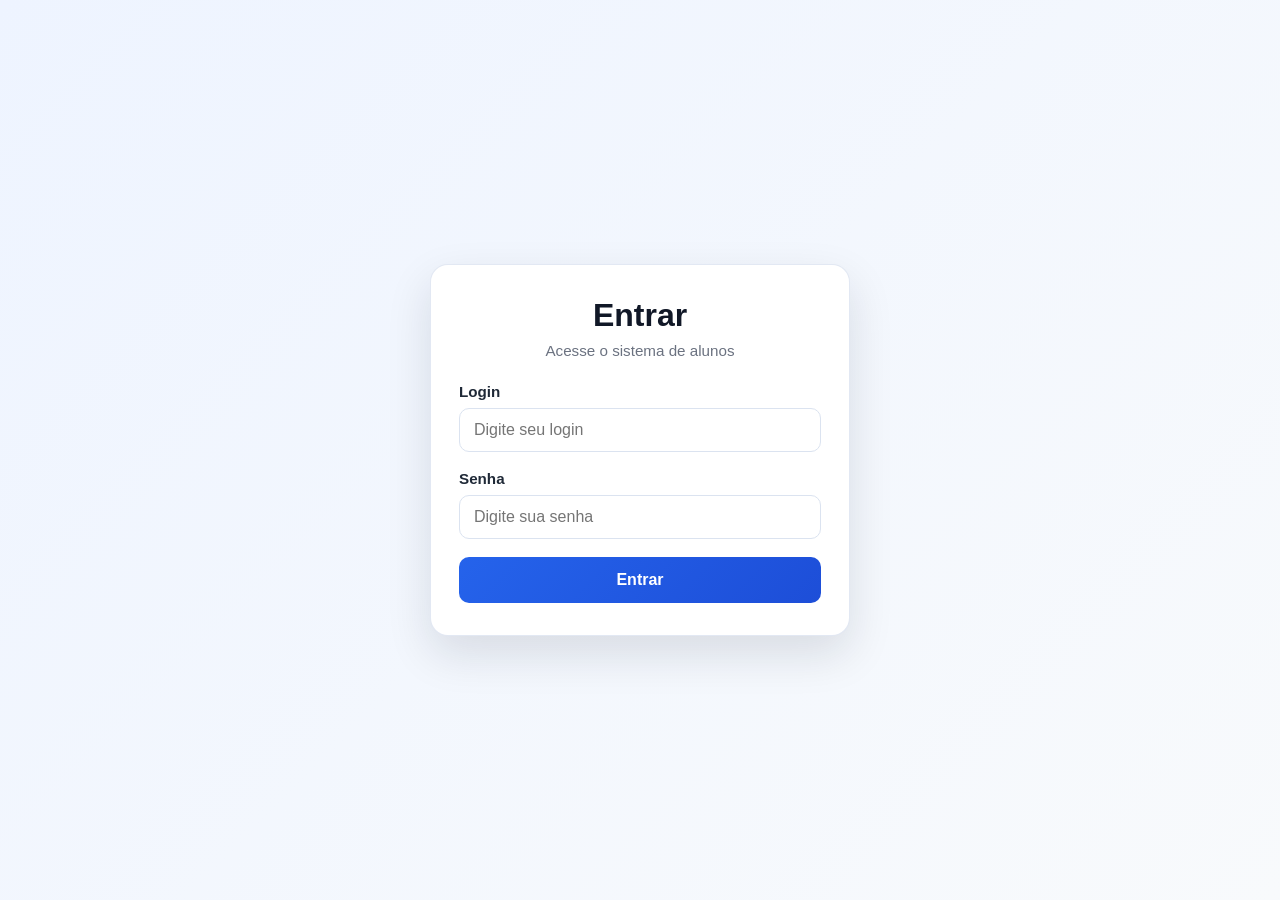
<file: frontend-backend-demo/index.html>
<!DOCTYPE html>
<html lang="pt-BR">
  <head>
    <meta charset="UTF-8" />
    <meta name="viewport" content="width=device-width, initial-scale=1.0" />
    <title>Login</title>
    <link rel="stylesheet" href="./css/style.css" />
  </head>
  <body>
    <main class="login-page">
      <section class="login-card">
        <div class="login-header">
          <h1>Entrar</h1>
          <p>Acesse o sistema de alunos</p>
        </div>

        <form id="loginForm" novalidate onsubmit="loginUsuario(event)">
          <div class="field">
            <label for="login">Login</label>
            <input
              id="login"
              name="login"
              type="text"
              placeholder="Digite seu login"
              autocomplete="username"
              required
            />
          </div>

          <div class="field">
            <label for="senha">Senha</label>
            <input
              id="senha"
              name="senha"
              type="password"
              placeholder="Digite sua senha"
              autocomplete="current-password"
              required
            />
          </div>

          <button type="submit">Entrar</button>
        </form>

        <div id="feedback" class="feedback" aria-live="polite"></div>
      </section>
    </main>

    <script src="./js/api.js"></script>
    <script src="./js/main.js"></script>
  </body>
</html>
</file>
<file: frontend-backend-demo/css/style.css>
:root {
  --primary: #2563eb;
  --primary-dark: #1d4ed8;
  --success-bg: #ecfdf5;
  --success-text: #065f46;
  --error-bg: #fef2f2;
  --error-text: #991b1b;
  --text: #1f2937;
  --muted: #6b7280;
  --border: #dbe3f0;
  --white: #ffffff;
  --shadow: rgba(15, 23, 42, 0.12);
}

* {
  box-sizing: border-box;
}

body {
  margin: 0;
  min-height: 100vh;
  display: flex;
  align-items: center;
  justify-content: center;
  font-family: "Segoe UI", Tahoma, Geneva, Verdana, sans-serif;
  background: linear-gradient(135deg, #eef4ff 0%, #f8fafc 100%);
  color: var(--text);
}

.container {
  max-width: 700px;
  margin: 60px auto;
  background: #ffffff;
  border-radius: 12px;
  box-shadow: 0 8px 24px rgba(0, 0, 0, 0.08);
  padding: 32px;
}

.login-page {
  width: 100%;
  display: flex;
  justify-content: center;
  padding: 24px;
}

.login-card {
  width: 100%;
  max-width: 420px;
  background: var(--white);
  border: 1px solid rgba(219, 227, 240, 0.8);
  border-radius: 18px;
  box-shadow: 0 18px 45px var(--shadow);
  padding: 32px 28px;
}

h1 {
  margin-top: 0;
  color: #111827;
}

.login-header {
  text-align: center;
  margin-bottom: 24px;
}

.login-header h1 {
  margin: 0 0 8px;
  font-size: 2rem;
}

.login-header p {
  margin: 0;
  color: var(--muted);
  font-size: 0.95rem;
}

.actions {
  display: flex;
  gap: 12px;
  margin: 24px 0;
  flex-wrap: wrap;
}

button {
  width: 100%;
  border: none;
  border-radius: 10px;
  padding: 14px 16px;
  background: linear-gradient(135deg, var(--primary) 0%, var(--primary-dark) 100%);
  color: var(--white);
  font-size: 1rem;
  font-weight: 700;
  cursor: pointer;
  transition: transform 0.15s ease, opacity 0.15s ease;
}

button.secondary {
  background: #10b981;
}

button:hover {
  opacity: 0.96;
  transform: translateY(-1px);
}

button:active {
  transform: translateY(0);
}

.resultado {
  background: #f3f4f6;
  border-radius: 8px;
  padding: 16px;
  min-height: 180px;
}

#resultado {
  margin: 0;
  white-space: pre-wrap;
  word-break: break-word;
  color: #374151;
  font-size: 14px;
}

form {
  display: flex;
  flex-direction: column;
  gap: 18px;
}

.field {
  display: flex;
  flex-direction: column;
  gap: 8px;
}

.field label {
  font-weight: 600;
  font-size: 0.95rem;
}

.field input {
  width: 100%;
  padding: 12px 14px;
  border: 1px solid var(--border);
  border-radius: 10px;
  font-size: 1rem;
  transition: border-color 0.2s ease, box-shadow 0.2s ease;
}

.field input:focus {
  outline: none;
  border-color: var(--primary);
  box-shadow: 0 0 0 4px rgba(37, 99, 235, 0.12);
}

.feedback {
  display: none;
  margin-top: 18px;
  padding: 12px 14px;
  border-radius: 10px;
  font-size: 0.95rem;
  line-height: 1.4;
}

.feedback.show {
  display: block;
}

.feedback.success {
  background: var(--success-bg);
  color: var(--success-text);
  border: 1px solid #a7f3d0;
}

.feedback.error {
  background: var(--error-bg);
  color: var(--error-text);
  border: 1px solid #fca5a5;
}

.feedback.info {
  background: #eff6ff;
  color: #1d4ed8;
  border: 1px solid #bfdbfe;
}

.dashboard-body {
  margin: 0;
  min-height: 100vh;
  background: #eef3ff;
  color: #1f2937;
  font-family: "Segoe UI", Tahoma, Geneva, Verdana, sans-serif;
}

.dashboard-layout {
  display: flex;
  min-height: 100vh;
}

.sidebar {
  width: 260px;
  background: linear-gradient(180deg, #111827 0%, #1f2937 100%);
  color: #f9fafb;
  padding: 24px 18px;
  display: flex;
  flex-direction: column;
  justify-content: space-between;
}

.brand {
  display: flex;
  align-items: center;
  gap: 12px;
  padding: 8px 10px 20px;
  border-bottom: 1px solid rgba(255, 255, 255, 0.08);
}

.brand-mark {
  width: 40px;
  height: 40px;
  border-radius: 12px;
  background: linear-gradient(135deg, #60a5fa, #2563eb);
  display: flex;
  align-items: center;
  justify-content: center;
  font-weight: 700;
}

.brand strong,
.brand span {
  display: block;
}

.brand span {
  color: #cbd5e1;
  font-size: 0.8rem;
}

.sidebar-nav {
  display: flex;
  flex-direction: column;
  gap: 12px;
  margin-top: 28px;
}

.nav-item {
  display: flex;
  align-items: center;
  gap: 12px;
  width: 100%;
  background: transparent;
  border: none;
  border-radius: 12px;
  padding: 12px 14px;
  color: #e5e7eb;
  font-size: 1rem;
  font-weight: 600;
  cursor: pointer;
  text-align: left;
  transition: all 0.2s ease;
}

.nav-item:hover {
  background: rgba(148, 163, 184, 0.14);
}

.nav-item.active {
  background: linear-gradient(135deg, #2563eb, #1d4ed8);
  color: #ffffff;
  box-shadow: 0 8px 18px rgba(37, 99, 235, 0.28);
}

.icon {
  font-size: 1.1rem;
}

.logout-btn {
  border: none;
  border-radius: 10px;
  background: rgba(239, 68, 68, 0.12);
  color: #fca5a5;
  font-weight: 700;
  padding: 12px 16px;
  cursor: pointer;
  transition: background 0.2s ease;
}

.logout-btn:hover {
  background: rgba(239, 68, 68, 0.22);
}

.main-content {
  flex: 1;
  padding: 30px;
}

.topbar {
  display: flex;
  align-items: center;
  justify-content: space-between;
  gap: 16px;
  margin-bottom: 28px;
  padding-bottom: 18px;
  border-bottom: 1px solid #dbe3f0;
}

.eyebrow {
  margin: 0 0 6px;
  color: #64748b;
  text-transform: uppercase;
  letter-spacing: 0.08em;
  font-size: 0.72rem;
  font-weight: 700;
}

.topbar h1 {
  margin: 0;
  font-size: clamp(1.8rem, 2vw, 2.4rem);
}

.user-pill {
  background: #dbeafe;
  color: #1d4ed8;
  border-radius: 999px;
  padding: 10px 14px;
  font-weight: 700;
  font-size: 0.85rem;
}

.page-content {
  display: flex;
  flex-direction: column;
  gap: 20px;
}

.cards-grid {
  display: grid;
  grid-template-columns: repeat(auto-fit, minmax(180px, 1fr));
  gap: 18px;
}

.info-card,
.panel {
  background: #ffffff;
  border: 1px solid #e2e8f0;
  border-radius: 16px;
  padding: 20px;
  box-shadow: 0 10px 24px rgba(15, 23, 42, 0.04);
}

.info-card.highlight {
  background: linear-gradient(135deg, #eff6ff, #dbeafe);
}

.card-label {
  display: inline-block;
  color: #64748b;
  font-size: 0.8rem;
  font-weight: 700;
  text-transform: uppercase;
  letter-spacing: 0.04em;
}

.info-card h3 {
  margin: 16px 0 10px;
  font-size: 2rem;
}

.info-card p,
.panel p,
.list {
  margin: 0;
  color: #475569;
  line-height: 1.6;
}

.panel h2 {
  margin-top: 0;
  margin-bottom: 14px;
}

.list {
  padding-left: 18px;
}

.profile-box {
  display: flex;
  align-items: center;
  gap: 16px;
}

.avatar {
  width: 58px;
  height: 58px;
  border-radius: 50%;
  background: linear-gradient(135deg, #60a5fa, #2563eb);
  color: #fff;
  display: flex;
  align-items: center;
  justify-content: center;
  font-weight: 700;
}

.section-header {
  display: flex;
  align-items: center;
  justify-content: space-between;
  gap: 16px;
  margin-bottom: 18px;
}

.section-header h2 {
  margin: 0;
  font-size: 1.8rem;
}

.primary-btn {
  width: auto;
  min-width: 170px;
  background: linear-gradient(135deg, #2563eb, #1d4ed8);
  color: #fff;
  border: none;
  border-radius: 10px;
  padding: 12px 18px;
  font-weight: 700;
  cursor: pointer;
}

.table-wrapper {
  overflow-x: auto;
  background: #ffffff;
  border: 1px solid #e2e8f0;
  border-radius: 16px;
  box-shadow: 0 10px 24px rgba(15, 23, 42, 0.04);
}

.usuarios-table {
  width: 100%;
  border-collapse: collapse;
  min-width: 700px;
}

.usuarios-table th,
.usuarios-table td {
  padding: 14px 16px;
  text-align: left;
  border-bottom: 1px solid #e5e7eb;
}

.usuarios-table thead th {
  background: #f8fafc;
  color: #334155;
  font-size: 0.8rem;
  font-weight: 800;
  text-transform: uppercase;
  letter-spacing: 0.04em;
}

.usuarios-table tbody tr:nth-child(even) {
  background: #f8fafc;
}

.usuarios-table tbody tr:hover {
  background: #eff6ff;
}

.table-empty {
  text-align: center !important;
  color: #64748b;
  padding: 22px 16px;
}

.error-text {
  color: #991b1b;
  font-weight: 600;
}

@media (max-width: 768px) {
  .dashboard-layout {
    flex-direction: column;
  }

  .sidebar {
    width: 100%;
    padding-bottom: 18px;
  }

  .sidebar-nav {
    margin-top: 18px;
  }

  .main-content {
    padding: 20px 16px 28px;
  }

  .topbar {
    align-items: flex-start;
    flex-direction: column;
  }

  .section-header {
    flex-direction: column;
    align-items: flex-start;
  }

  .primary-btn {
    width: 100%;
  }
}

@media (max-width: 480px) {
  .login-card {
    padding: 24px 18px;
  }

  .login-header h1 {
    font-size: 1.7rem;
  }
}
</file>
